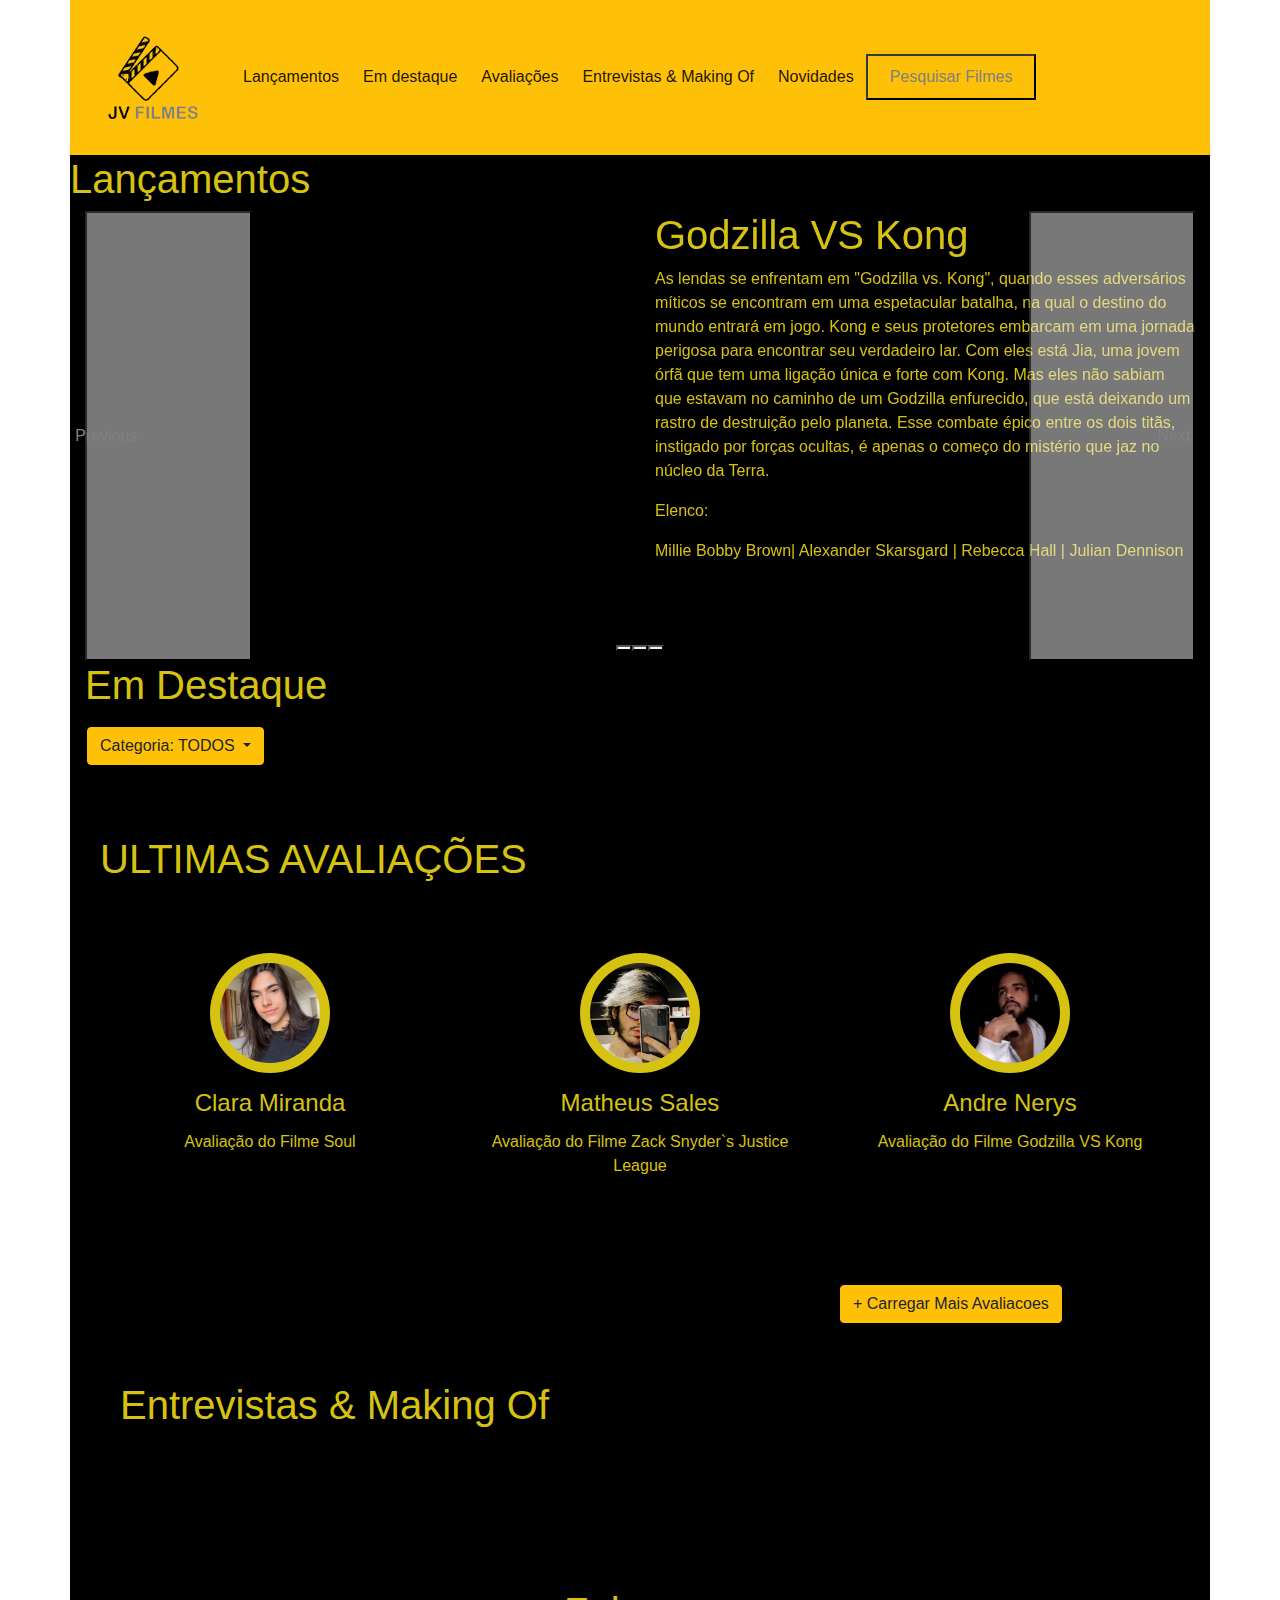
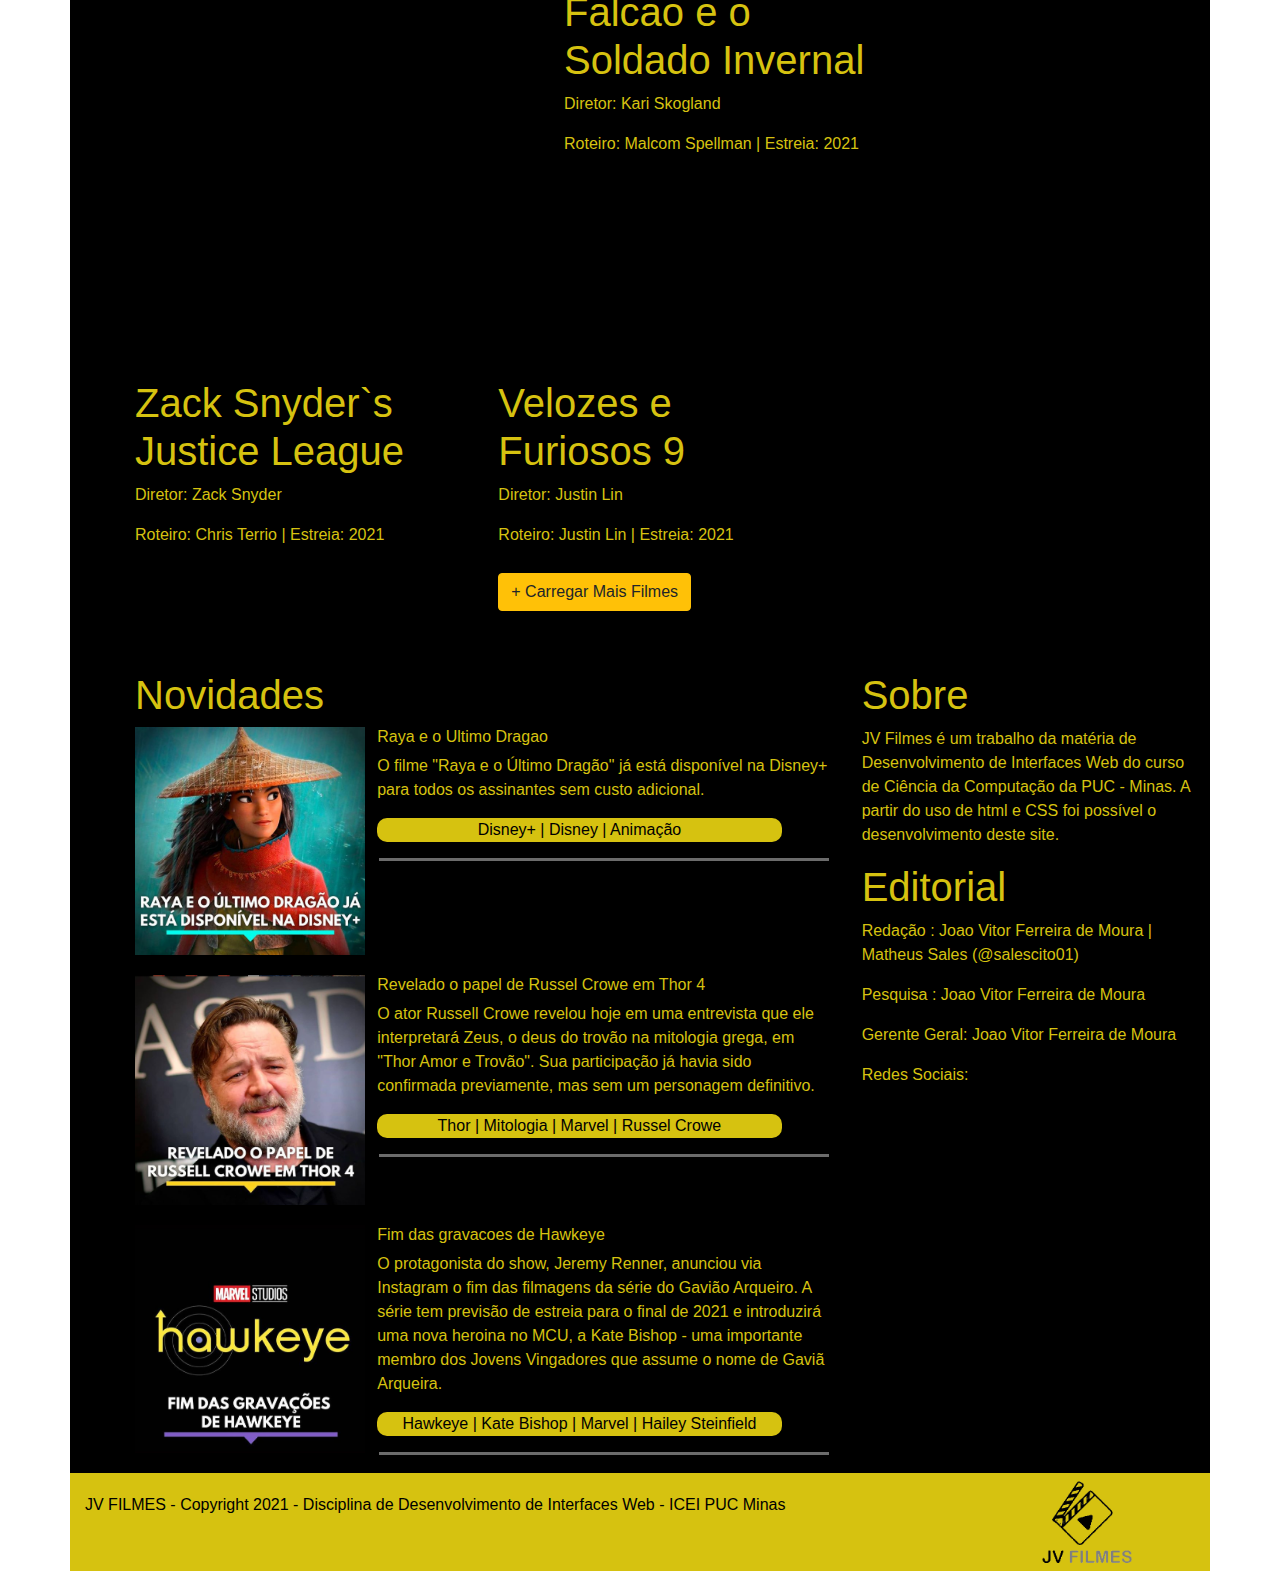
<file: index.html>
<!DOCTYPE html>
<html lang="pt-br">

<head>
    <meta charset="UTF-8">
    <meta http-equiv="X-UA-Compatible" content="IE=edge">
    <meta name="viewport" content="width=device-width, initial-scale=1.0, shrink-to-fit=no">
    <link href="https://cdn.jsdelivr.net/npm/bootstrap@5.0.0-beta3/dist/css/bootstrap.min.css" rel="stylesheet"
        integrity="sha384-eOJMYsd53ii+scO/bJGFsiCZc+5NDVN2yr8+0RDqr0Ql0h+rP48ckxlpbzKgwra6" crossorigin="anonymous">
    <link rel="stylesheet" href="https://use.fontawesome.com/releases/v5.15.3/css/all.css"
        integrity="sha384-SZXxX4whJ79/gErwcOYf+zWLeJdY/qpuqC4cAa9rOGUstPomtqpuNWT9wdPEn2fk" crossorigin="anonymous">
    <link rel="stylesheet" href="style.css">
    <link href="//maxcdn.bootstrapcdn.com/bootstrap/4.0.0/css/bootstrap.min.css" rel="stylesheet" id="bootstrap-css">
    <link rel = "shortcut icon" href="img/logo3-removebg-preview.png">
    <title>JV FILMES</title>
</head>

<body>

    <header class="container header bg-warning"> 
        <div class="row">

            <div class="col-12 header_area">
                <div class="row">
                    <nav class="navbar navbar-expand-lg navbar-light bg-warning">
                        <div class="container-fluid">
                            <a href="index.html"><img src="img/logo__2_-removebg-preview (1).png" alt="" class="logo-header"></a>
                            <button class="navbar-toggler" type="button" data-bs-toggle="collapse"
                                data-bs-target="#navbarSupportedContent" aria-controls="navbarSupportedContent"
                                aria-expanded="false" aria-label="Toggle navigation">
                                <span class="navbar-toggler-icon"></span>
                            </button>
                            <div class="collapse navbar-collapse" id="navbarSupportedContent">
                                <ul class="navbar-nav me-auto mb-2 mb-lg-0">
                                    <li class="nav-item px-1">
                                        <a class="nav-link active" aria-current="page" href="#lançamento">Lançamentos</a>
                                    </li>
                                    <li class="nav-item px-1">
                                        <a class="nav-link active" href="#emDestaque">Em destaque</a>
                                    </li>
                                    <li class="nav-item px-1">
                                        <a class="nav-link active" href="#avaliacoes">Avaliações</a>
                                    </li>
                                    <li class="nav-item px-1">
                                        <a class="nav-link active" href="#entrevistas">Entrevistas & Making Of</a>
                                    </li>
                                    <li class="nav-item px-1">
                                        <a class="nav-link active" href="#novidades">Novidades</a>
                                    </li>



                                </ul>
                                <div class="d-flex">
                                    <!--<input id = "inputSearch" class="form-control me-2" type="search" placeholder="Search"
                                        aria-label="Search">-->
                                    <button id = "btnSearch" class="btn-dark btn-outline-dark" >
                                        <a class="nav-link active" aria-current="page" href="search.html">Pesquisar Filmes</a> 
                                    </button>
                                </div>
                            </div>
                        </div>
                    </nav>
                </div>
            </div>

        </div>


        </div>

    </header>

    <main class="container main">
        <div class="row">
            <h1 id = "lançamento" class="titulo">Lançamentos</h1>
            <!--Carrossel-->
            <div class="col-12">
                <div id="carouselExampleIndicators" class="carousel slide" data-bs-ride="carousel">
                    <div class="carousel-indicators">
                        <button type="button" data-bs-target="#carouselExampleIndicators" data-bs-slide-to="0"
                            class="active" aria-current="true" aria-label="Slide 1"></button>
                        <button type="button" data-bs-target="#carouselExampleIndicators" data-bs-slide-to="1"
                            aria-label="Slide 2"></button>
                        <button type="button" data-bs-target="#carouselExampleIndicators" data-bs-slide-to="2"
                            aria-label="Slide 3"></button>
                    </div>
                    <div class="carousel-inner">
                        <div class="carousel-item active">
                            <div class="row">

                                <div class="vidin-lan col-12 col-sm-12 col-md-6 col-lg-6">
                                    <iframe width="560" height="315" src="https://www.youtube.com/embed/ZQA-Bg9MydE"
                                        title="YouTube video player" frameborder="0"
                                        allow="accelerometer; autoplay; clipboard-write; encrypted-media; gyroscope; picture-in-picture"
                                        allowfullscreen></iframe>
                                </div>

                                <div class="texto-lan col-12 col-sm-12 col-md-6 col-lg-6">
                                    <h1>Godzilla VS Kong</h1>
                                    <p>As lendas se enfrentam em "Godzilla vs. Kong", quando esses adversários míticos
                                        se encontram em uma espetacular batalha, na qual o destino do mundo entrará em
                                        jogo. Kong e seus protetores embarcam em uma jornada perigosa para encontrar seu
                                        verdadeiro lar. Com eles está Jia, uma jovem órfã que tem uma ligação única e
                                        forte com Kong. Mas eles não sabiam que estavam no caminho de um Godzilla
                                        enfurecido, que está deixando um rastro de destruição pelo planeta. Esse combate
                                        épico entre os dois titãs, instigado por forças ocultas, é apenas o começo do
                                        mistério que jaz no núcleo da Terra.</p>
                                    <p>Elenco:</p>
                                    <p>Millie Bobby Brown| Alexander Skarsgard | Rebecca Hall | Julian Dennison</p>
                                    <i class="fas fa-star"></i><i class="fas fa-star"></i><i class="fas fa-star"></i><i
                                        class="fas fa-star"></i><i class="fas fa-star-half"></i>
                                </div>
                            </div>

                        </div>
                        <div class="carousel-item">
                            <div class="row">
                                <div class="vidin-lan col-12 col-sm-12 col-md-6 col-lg-6">
                                    <iframe width="560" height="315" src="https://www.youtube.com/embed/yzWWSKn_D14"
                                        title="YouTube video player" frameborder="0"
                                        allow="accelerometer; autoplay; clipboard-write; encrypted-media; gyroscope; picture-in-picture"
                                        allowfullscreen></iframe>
                                </div>

                                <div class="texto-lan col-12 col-sm-12 col-md-6 col-lg-6">
                                    <h1>Mortal Kombat</h1>
                                    <p>Os planetas estão desalinhados. Para deter as forças do mal e salvar a
                                        humanidade, Lord Rayden, o protetor da Terra, escolhe as três pessoas capazes de
                                        vencer o Mortal Kombat, disputado pelos melhores lutadores do universo.</p>
                                    <p>Elenco:</p>
                                    <p>Joe Taslim | Jessica McNamee | Lewis Tan | Sisi Stringer </p>
                                    <i class="fas fa-star"></i><i class="fas fa-star"></i><i class="fas fa-star"></i><i
                                        class="fas fa-star"></i><i class="fas fa-star-half"></i>
                                </div>
                            </div>
                        </div>
                        <div class="carousel-item">
                            <div class="row">
                                <div class="vidin-lan col-12 col-sm-12 col-md-6 col-lg-6">
                                    <iframe width="560" height="315" src="https://www.youtube.com/embed/51RIAEha23s"
                                        title="YouTube video player" frameborder="0"
                                        allow="accelerometer; autoplay; clipboard-write; encrypted-media; gyroscope; picture-in-picture"
                                        allowfullscreen></iframe>
                                </div>

                                <div class="texto-lan col-12 col-sm-12 col-md-6 col-lg-6">
                                    <h1>Bela vingança</h1>
                                    <p>Nada na vida de Cassie é o que parece ser. Ela é perversamente inteligente,
                                        tentadoramente astuta e ainda vive uma vida dupla secreta à noite. Agora, um
                                        encontro inesperado está prestes a dar a Cassie a chance de corrigir os erros do
                                        passado.</p>
                                    <p>Elenco:</p>
                                    <p>Carey Mulligan | Emerald Fennell | Bo Burnham | Alison Brie </p>
                                    <i class="fas fa-star"></i><i class="fas fa-star"></i><i class="fas fa-star"></i><i
                                        class="fas fa-star"></i><i class="fas fa-star-half"></i>
                                </div>
                            </div>
                        </div>
                    </div>
                    <button class="carousel-control-prev" type="button" data-bs-target="#carouselExampleIndicators"
                        data-bs-slide="prev">
                        <span class="carousel-control-prev-icon" aria-hidden="true"></span>
                        <span class="visually-hidden">Previous</span>
                    </button>
                    <button class="carousel-control-next" type="button" data-bs-target="#carouselExampleIndicators"
                        data-bs-slide="next">
                        <span class="carousel-control-next-icon" aria-hidden="true"></span>
                        <span class="visually-hidden">Next</span>
                    </button>
                </div>
            </div>
        </div>


        <!--Em destaque-->

        <div class="row">
            <div class="col-5 col-sm-5 col-md-4 col-lg-12 titleEmDestaque">
                <h1 id = "emDestaque">Em Destaque</h1>

            </div>
            <div class="btn-dsq col-7 col-sm-7 col-md-4 col-lg-12 navMain">
                <div class="dropdown">
                    <button class="btn btn-warning dropdown-toggle" type="button" id="dropdownMenuButton1"
                        data-bs-toggle="dropdown" aria-expanded="false">
                        Categoria: TODOS
                    </button>
                    <ul class="bg-warning dropdown-menu" aria-labelledby="dropdownMenuButton1">
                        <li><a class="dropdown-item" href="#">Aventura</a></li>
                        <li><a class="dropdown-item" href="#">Romance</a></li>
                        <li><a class="dropdown-item" href="#">Comedia</a></li>
                    </ul>
                </div>

            </div>

            <div id="tela">
                
            </div>


        </div>

        <!--Avaliacoes-->
        <!-- Team -->
        <section id="team" class="pb-5">
            <div class="container-fluid">
                <h5 class="section-title h1" id="avaliacoes">Ultimas Avaliações</h5>
                <div class="row">
                    <!-- Team member -->
                    <div class="col-xs-12 col-sm-6 col-md-4">
                        <div class="image-flip">
                            <div class="mainflip flip-0">
                                <div class="frontside">
                                    <div class="card">
                                        <div class="card-body text-center">
                                            <p><img class=" img-fluid"
                                                    src="img/clara.png"
                                                    alt="card image"></p>
                                            <h4 class="card-title">Clara Miranda</h4>
                                            <p class="card-text">Avaliação do Filme Soul</p>

                                        </div>
                                    </div>
                                </div>
                                <div class="backside">
                                    <div class="card">
                                        <div class="card-body text-center mt-4">
                                            <h4 class="card-title">Soul</h4>
                                            <p class="card-text"> Filme maravilhoso e
                                                tocante, com uma reflexão mais linda ainda, nos ensinando e
                                                incentivando a viver espontâneamente, procurando enxergar sempre
                                                o lado bom e positivo dos acontecimentos, valorizando as coisas
                                                simples e pequenas da vida. </p>
                                            <ul class="list-inline">
                                                <li class="list-inline-item">
                                                    <a class="social-icon text-xs-center" target="_blank"
                                                        href="https://www.fiverr.com/share/qb8D02">
                                                        <i class="fa fa-facebook"></i>
                                                    </a>
                                                </li>
                                                <li class="list-inline-item">
                                                    <a class="social-icon text-xs-center" target="_blank"
                                                        href="https://www.fiverr.com/share/qb8D02">
                                                        <i class="fa fa-twitter"></i>
                                                    </a>
                                                </li>
                                                <li class="list-inline-item">
                                                    <a class="social-icon text-xs-center" target="_blank"
                                                        href="https://www.fiverr.com/share/qb8D02">
                                                        <i class="fa fa-skype"></i>
                                                    </a>
                                                </li>
                                                <li class="list-inline-item">
                                                    <a class="social-icon text-xs-center" target="_blank"
                                                        href="https://www.fiverr.com/share/qb8D02">
                                                        <i class="fa fa-google"></i>
                                                    </a>
                                                </li>
                                            </ul>
                                        </div>
                                    </div>
                                </div>
                            </div>
                        </div>
                    </div>
                    <!-- ./Team member -->
                    <!-- Team member -->
                    <div class="col-xs-12 col-sm-6 col-md-4">
                        <div class="image-flip" ontouchstart="this.classList.toggle('hover');">
                            <div class="mainflip">
                                <div class="frontside">
                                    <div class="card">
                                        <div class="card-body text-center">
                                            <p><img class=" img-fluid"
                                                    src="img/sales.png"
                                                    alt="card image"></p>
                                            <h4 class="card-title">Matheus Sales</h4>
                                            <p class="card-text">Avaliação do Filme Zack Snyder`s Justice League
                                            </p>

                                        </div>
                                    </div>
                                </div>
                                <div class="backside">
                                    <div class="card">
                                        <div class="card-body text-center mt-4">
                                            <h4 class="card-title">Zack Snyder`s Justice League</h4>
                                            <p class="card-text">Ainda que a base narrativa seja a mesma do
                                                filme anterior, a versao de Zack Snyder eh muito mais clara e
                                                coesa. Porem, as 4 horas
                                                de duracao do filme se tornam extremamente cansativas e
                                                entediantes, o que torna uma experiencia nao muito agradavel.
                                            </p>
                                            <ul class="list-inline">
                                                <li class="list-inline-item">
                                                    <a class="social-icon text-xs-center" target="_blank"
                                                        href="https://www.fiverr.com/share/qb8D02">
                                                        <i class="fa fa-facebook"></i>
                                                    </a>
                                                </li>
                                                <li class="list-inline-item">
                                                    <a class="social-icon text-xs-center" target="_blank"
                                                        href="https://www.fiverr.com/share/qb8D02">
                                                        <i class="fa fa-twitter"></i>
                                                    </a>
                                                </li>
                                                <li class="list-inline-item">
                                                    <a class="social-icon text-xs-center" target="_blank"
                                                        href="https://www.fiverr.com/share/qb8D02">
                                                        <i class="fa fa-skype"></i>
                                                    </a>
                                                </li>
                                                <li class="list-inline-item">
                                                    <a class="social-icon text-xs-center" target="_blank"
                                                        href="https://www.fiverr.com/share/qb8D02">
                                                        <i class="fa fa-google"></i>
                                                    </a>
                                                </li>
                                            </ul>
                                        </div>
                                    </div>
                                </div>
                            </div>
                        </div>
                    </div>
                    <!-- ./Team member -->
                    <!-- Team member -->
                    <div class="col-xs-12 col-sm-6 col-md-4">
                        <div class="image-flip" ontouchstart="this.classList.toggle('hover');">
                            <div class="mainflip">
                                <div class="frontside">
                                    <div class="card">
                                        <div class="card-body text-center">
                                            <p><img class=" img-fluid"
                                                    src="img/nerys.png"
                                                    alt="card image"></p>
                                            <h4 class="card-title">Andre Nerys</h4>
                                            <p class="card-text">Avaliação do Filme Godzilla VS Kong</p>

                                        </div>

                                    </div>

                                </div>
                                <a href="#" class="btn btn-warning"> + Carregar Mais Avaliacoes</a>
                                <div class="backside">
                                    <div class="card">
                                        <div class="card-body text-center mt-4">
                                            <h4 class="card-title">Godzilla VS Kong</h4>
                                            <p class="card-text">Godzilla vs. Kong' cumpre a promessa de mostrar
                                                um monstro gigante brigando com outro monstro gigante. Sua
                                                opinião do filme vai depender do quanto você estiver disposto a
                                                aguentar a trama terrivelmente ruim ao redor das cenas de
                                                ação."
                                            </p>
                                            <ul class="list-inline">
                                                <li class="list-inline-item">
                                                    <a class="social-icon text-xs-center" target="_blank"
                                                        href="https://www.fiverr.com/share/qb8D02">
                                                        <i class="fa fa-facebook"></i>
                                                    </a>
                                                </li>
                                                <li class="list-inline-item">
                                                    <a class="social-icon text-xs-center" target="_blank"
                                                        href="https://www.fiverr.com/share/qb8D02">
                                                        <i class="fa fa-twitter"></i>
                                                    </a>
                                                </li>
                                                <li class="list-inline-item">
                                                    <a class="social-icon text-xs-center" target="_blank"
                                                        href="https://www.fiverr.com/share/qb8D02">
                                                        <i class="fa fa-skype"></i>
                                                    </a>
                                                </li>
                                                <li class="list-inline-item">
                                                    <a class="social-icon text-xs-center" target="_blank"
                                                        href="https://www.fiverr.com/share/qb8D02">
                                                        <i class="fa fa-google"></i>
                                                    </a>
                                                </li>
                                            </ul>
                                        </div>
                                    </div>
                                </div>
                            </div>
                        </div>
                    </div>
                    <!-- ./Team member -->


                </div>
            </div>
        </section>
        <!-- Team -->
        <!--Entrevistas & Making OF-->
        <div class="MOarea">
            <div class="row">

                <h1 id="entrevistas"> Entrevistas & Making Of</h1>
                <div class=" vid-ent col-12 col-sm-12 col-md-12 col-lg-4">
                    <iframe width="250" height="200" src="https://www.youtube.com/embed/LCLoJEEMcN8"
                        title="YouTube video player" frameborder="0"
                        allow="accelerometer; autoplay; clipboard-write; encrypted-media; gyroscope; picture-in-picture"
                        allowfullscreen></iframe>
                    <h1>Falcao e o Soldado Invernal</h1>
                    <p>Diretor: Kari Skogland</p>
                    <p>Roteiro: Malcom Spellman | Estreia: 2021</p>
                </div>
                <div class="col-12 col-sm-12 col-md-12 col-lg-4">
                    <iframe width="250" height="200" src="https://www.youtube.com/embed/hRnvQCu3Ja4"
                        title="YouTube video player" frameborder="0"
                        allow="accelerometer; autoplay; clipboard-write; encrypted-media; gyroscope; picture-in-picture"
                        allowfullscreen></iframe>
                    <h1>Zack Snyder`s Justice League</h1>
                    <p>Diretor: Zack Snyder</p>
                    <p>Roteiro: Chris Terrio | Estreia: 2021</p>
                </div>
                <div class="padding.video col-12 col-sm-12 col-md-12 col-lg-4">
                    <iframe width="250" height="200" src="https://www.youtube.com/embed/MmKfRXOkX9k"
                        title="YouTube video player" frameborder="0"
                        allow="accelerometer; autoplay; clipboard-write; encrypted-media; gyroscope; picture-in-picture"
                        allowfullscreen></iframe>
                    <h1>Velozes e Furiosos 9</h1>
                    <p>Diretor: Justin Lin</p>
                    <p>Roteiro: Justin Lin | Estreia: 2021</p>
                    <a href="#" class="btn btn-warning"> + Carregar Mais Filmes</a>

                </div>
            </div>
            <!--Novidades/Sobre.Editorial-->
            <div class="NSE">
                <div class="row">

                    <div class="col-8">
                        <h1 id="novidades">Novidades</h1>
                        <div class="row">
                            <div class="img-nov col-12 col-sm-12 col-md-12 col-lg-6 col-xl-4">
                                <img src="img/card-raya.png" alt="" style="width: 230px;">
                            </div>
                            <div class="div-barra col-12 col-sm-12 col-md-12 col-lg-6 col-xl-8">
                                <h1 class="titulo-novidade">Raya e o Ultimo Dragao</h1>
                                <p class="textin-nov">O filme "Raya e o Último Dragão" já está disponível na Disney+
                                    para todos os assinantes sem custo adicional.</p>
                                    <p class="textin-bunitin">   Disney+ | Disney | Animação</p>
                            </div>
                        </div>
                        <div class="row">
                            <div class="img-nov col-12 col-sm-12 col-md-12 col-lg-6 col-xl-4">
                                <img src="img/card-thor.png" alt="" style="width: 230px;">
                            </div>
                            <div class="div-barra col-12 col-sm-12 col-md-12 col-lg-6 col-xl-8">
                                <h1 class="titulo-novidade">Revelado o papel de Russel Crowe em Thor 4</h1>
                                <p class="textin-nov">O ator Russell Crowe revelou hoje em uma entrevista que ele
                                    interpretará Zeus, o deus do trovão na mitologia grega, em "Thor Amor e Trovão". Sua
                                    participação já havia sido confirmada previamente, mas sem um personagem definitivo.
                                </p>
                                <p class="textin-bunitin">   Thor | Mitologia | Marvel | Russel Crowe</p>
                            </div>
                        </div>
                        <div class="row">
                            <div class="img-nov col-12 col-sm-12 col-md-12 col-lg-6 col-xl-4">
                                <img src="img/card-gaviao.png" alt="" style="width: 230px;">
                            </div>
                            <div class=" div-barra col-12 col-sm-12 col-md-12 col-lg-6 col-xl-8">
                                <h1 class="titulo-novidade">Fim das gravacoes de Hawkeye</h1>
                                <p class="textin-nov">O protagonista do show, Jeremy Renner, anunciou via Instagram o
                                    fim das filmagens da série do Gavião Arqueiro.
                                    A série tem previsão de estreia para o final de 2021 e introduzirá uma nova heroina
                                    no MCU, a Kate Bishop - uma importante membro dos Jovens Vingadores que assume o
                                    nome de Gaviã Arqueira.</p>
                                    <p class="textin-bunitin">   Hawkeye | Kate Bishop | Marvel | Hailey Steinfield</p>
                            </div>
                        </div>



                    </div>
                    <div class="col-12 col-sm-12 col-md-4 col-lg-4">
                        <div>
                            <h1>Sobre</h1>
                            <p>JV Filmes é um trabalho da matéria de Desenvolvimento de Interfaces Web do curso de
                                Ciência da
                                Computação da PUC - Minas. A partir do uso de html e CSS foi possível o desenvolvimento
                                deste site.
                            </p>
                        </div>

                        <div class="editorial">
                            <h1>Editorial</h1>
                            <p>Redação : Joao Vitor Ferreira de Moura | Matheus Sales (<a id = "socialMedia" href="https://www.instagram.com/salescito01/?hl=pt-br">@salescito01</a>)</p>
                            <p>Pesquisa : Joao Vitor Ferreira de Moura</p>
                            <p>Gerente Geral: Joao Vitor Ferreira de Moura</p>
                            <P>Redes Sociais:</P>
                            <a id = "socialMedia" href="https://www.instagram.com/joaovfdm/?hl=pt-br" ><i type= "button" class="fab fa-instagram fa-3x" aria-hidden="true" ></i></a> <a id = "socialMedia" href = "https://github.com/JotaVeF"><i type= "button" class="fab fa-github fa-3x" aria-hidden="true"></i></a> 
                            <a id = "socialMedia" href="https://twitter.com/joaovfdm"><i type= "button"  class="fab fa-twitter fa-3x" aria-hidden="true" ></i></a> 


                        </div>

                    </div>
                </div>
            </div>

        </div>


        </div>

    </main>

    <footer class="container footer">
        <div class="row">
            <div class="col-12 col-sm-12 col-md-8 col-lg-10 footer_area">
                JV FILMES - Copyright 2021 - Disciplina de Desenvolvimento de Interfaces Web - ICEI PUC Minas

            </div>
            <div class="col-12 col-sm-12 col-md-4 col-lg-2 footer_img">
                <img src="img/logo__2_-removebg-preview (1).png" class="logoF">
            </div>

        </div>

    </footer>

    <script src="https://cdn.jsdelivr.net/npm/bootstrap@5.0.0-beta3/dist/js/bootstrap.bundle.min.js"
        integrity="sha384-JEW9xMcG8R+pH31jmWH6WWP0WintQrMb4s7ZOdauHnUtxwoG2vI5DkLtS3qm9Ekf"
        crossorigin="anonymous"></script>
    <!--<script src="https://cdn.jsdelivr.net/npm/@popperjs/core@2.9.1/dist/umd/popper.min.js"
        integrity="sha384-SR1sx49pcuLnqZUnnPwx6FCym0wLsk5JZuNx2bPPENzswTNFaQU1RDvt3wT4gWFG"
        crossorigin="anonymous"></script>
    <script src="https://cdn.jsdelivr.net/npm/bootstrap@5.0.0-beta3/dist/js/bootstrap.min.js"
        integrity="sha384-j0CNLUeiqtyaRmlzUHCPZ+Gy5fQu0dQ6eZ/xAww941Ai1SxSY+0EQqNXNE6DZiVc"
        crossorigin="anonymous"></script> -->

    <script src="//maxcdn.bootstrapcdn.com/bootstrap/4.0.0/js/bootstrap.min.js"></script>
    <script src="//cdnjs.cloudflare.com/ajax/libs/jquery/3.2.1/jquery.min.js"></script>
    <script src="app.js"></script>

</body>

</html>
</file>
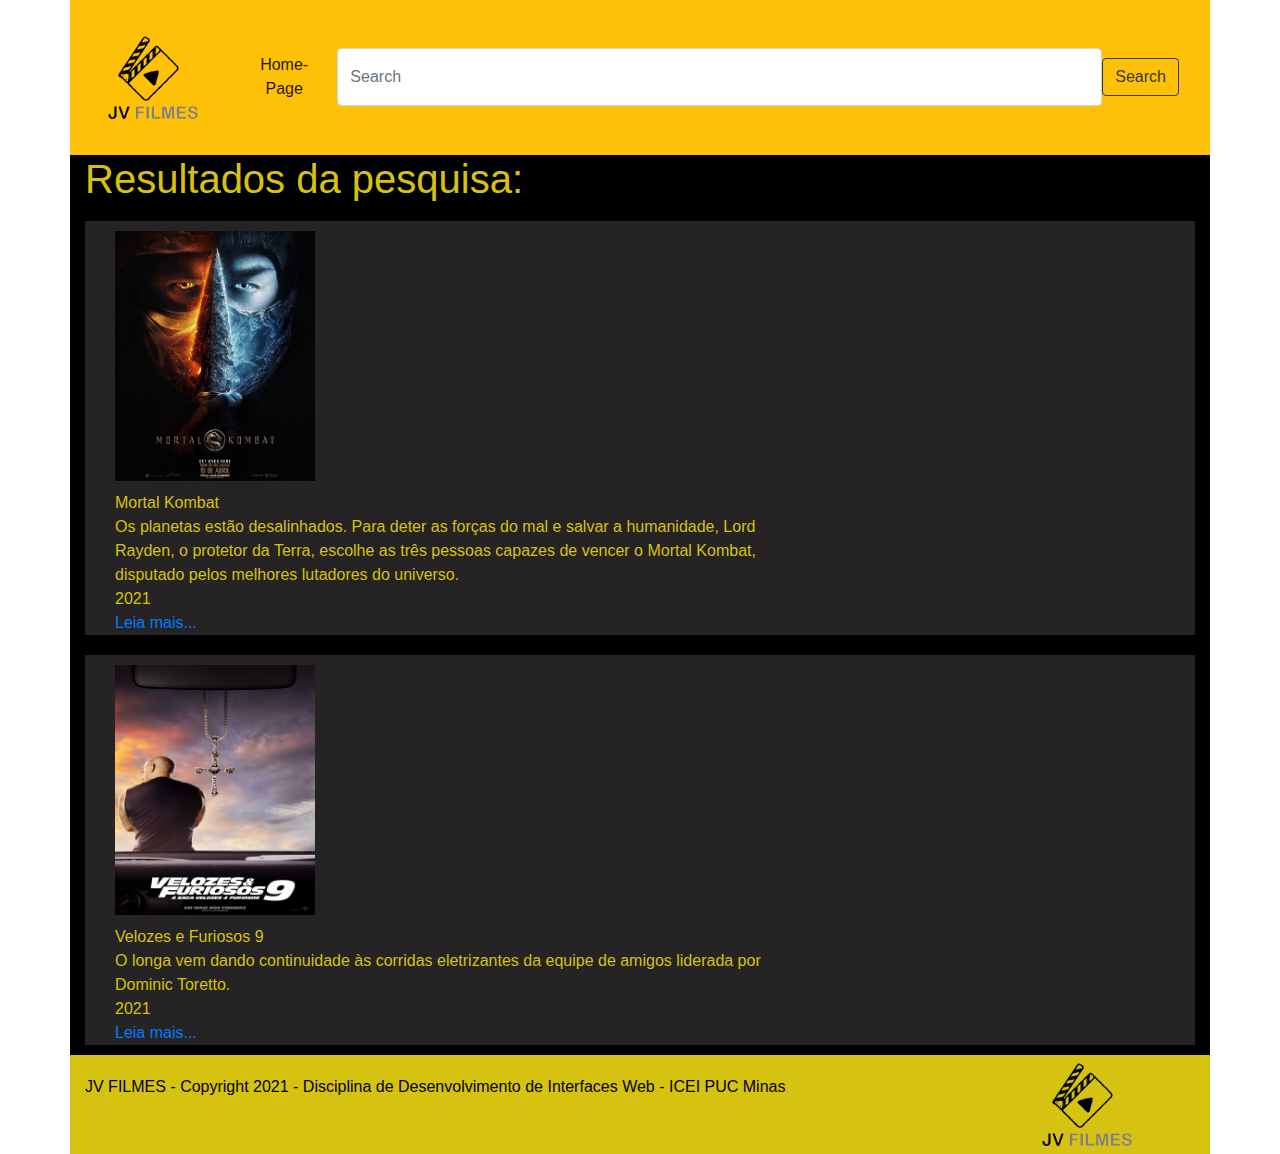
<file: search.html>
<!DOCTYPE html>
<html lang="pt-br">

<head>
    <meta charset="UTF-8">
    <meta http-equiv="X-UA-Compatible" content="IE=edge">
    <meta name="viewport" content="width=device-width, initial-scale=1.0, shrink-to-fit=no">
    <link href="https://cdn.jsdelivr.net/npm/bootstrap@5.0.0-beta3/dist/css/bootstrap.min.css" rel="stylesheet"
        integrity="sha384-eOJMYsd53ii+scO/bJGFsiCZc+5NDVN2yr8+0RDqr0Ql0h+rP48ckxlpbzKgwra6" crossorigin="anonymous">
    <link rel="stylesheet" href="https://use.fontawesome.com/releases/v5.15.3/css/all.css"
        integrity="sha384-SZXxX4whJ79/gErwcOYf+zWLeJdY/qpuqC4cAa9rOGUstPomtqpuNWT9wdPEn2fk" crossorigin="anonymous">
    <link rel="stylesheet" href="style.css">
    <link href="//maxcdn.bootstrapcdn.com/bootstrap/4.0.0/css/bootstrap.min.css" rel="stylesheet" id="bootstrap-css">
    <link rel = "shortcut icon" href="img/logo3-removebg-preview.png">
    <title>JV FILMES</title>
</head>

<body>

    <header class="container header bg-warning">
        <div class="row">

            <div class="col-12 header_area">
                <div class="row">
                    <nav class="navbar navbar-expand-lg navbar-light bg-warning">
                        <div class="container">
                            <a href="index.html"><img src="img/logo__2_-removebg-preview (1).png" alt="" class="logo-header"></a>
                            <button class="navbar-toggler" type="button" data-bs-toggle="collapse"
                                data-bs-target="#navbarSupportedContent" aria-controls="navbarSupportedContent"
                                aria-expanded="false" aria-label="Toggle navigation">
                                <span class="navbar-toggler-icon"></span>
                            </button>
                            <div class="collapse navbar-collapse" id="navbarSupportedContent">
                                <ul class="navbar-nav me-auto mb-2 mb-lg-0">
                                    <li class="nav-item px-1">
                                        <a class="nav-link active" aria-current="page" href="index.html">Home-Page</a>
                                    </li>
                                    
                                </ul>
                                <div class="d-flex">
                                    <input id = "inputSearch" class="form-control me-2" type="search" placeholder="Search"
                                        aria-label="Search" size="80">
                                    <button id = "btnSearch" class="btn btn-outline-dark" onclick="handleSearch()">Search</button>
                                </div>
                            </div>
                        </div>
                    </nav>
                </div>
            </div>

        </div>


        </div>

    </header>
    <div id = "resultSearch" class="container resultados">
        <div class="row">
            <div id = "titleResult" class="col-12 titleEmDestaque">
                <h1>Resultados da pesquisa:</h1>

                    <div class = "container" id = "results">
                        <!--CONTEUDO APAGAVEL-->
                        <div class="row">
                                <div class = "col-12" id = "box-filmes">
                                    <div class = "col-12 col-sm-12 col-md-12 col-lg-4 col-xl-4">
                                        <img src="img/card1.jpg" alt="" width="200x300">
                                    </div>
                                    <div class = "col-12 col-sm-12 col-md-12 col-lg-8 col-xl-8">
                                        <span class = "movieTitle">Mortal Kombat</span><br>
                                        <span class = "movieCreditos">Os planetas estão desalinhados. Para deter as forças do mal e salvar a humanidade, Lord Rayden, o protetor da Terra, escolhe as três pessoas capazes de vencer o Mortal Kombat, disputado pelos melhores lutadores do universo.</span><br>
                                        <span class = "movieText">2021</span><br>
                                        <a href="https://www.adorocinema.com/filmes/filme-178265/"> Leia mais...</a>
                                    </div>
                                </div>

                                <div class = "col-12" id = "box-filmes">
                                    <!--ARRUMAR ISSO AQ-->
                                    <div class = "col-12 col-sm-12 col-md-12 col-lg-4 col-xl-4">
                                        <img src="img/card2.jpg" alt="" width="200x300">
                                    </div>
                                    <div class = "col-12 col-sm-12 col-md-12 col-lg-8 col-xl-8">
                                        <span class = "movieTitle">Velozes e Furiosos 9</span><br>
                                        <span class = "movieCreditos">O longa vem dando continuidade às corridas eletrizantes da equipe de amigos liderada por Dominic Toretto.</span><br>
                                        <span class = "movieText">2021</span><br>
                                        <a href="https://www.ingresso.com/filme/velozes-e-furiosos-9?city=sao-paulo&partnership=home#!#data=20210624"> Leia mais...</a>
                                    </div>
                                </div>
                        </div>
                    </div>
            </div>
            

        </div>
    </div>

    </main>

    <footer class="container footer">
        <div class="row">
            <div class="col-12 col-sm-12 col-md-8 col-lg-10 footer_area">
                JV FILMES - Copyright 2021 - Disciplina de Desenvolvimento de Interfaces Web - ICEI PUC Minas

            </div>
            <div class="col-12 col-sm-12 col-md-4 col-lg-2 footer_img">
                <img src="img/logo__2_-removebg-preview (1).png" class="logoF">
            </div>

        </div>

    </footer>

    <script src="https://cdn.jsdelivr.net/npm/bootstrap@5.0.0-beta3/dist/js/bootstrap.bundle.min.js"
        integrity="sha384-JEW9xMcG8R+pH31jmWH6WWP0WintQrMb4s7ZOdauHnUtxwoG2vI5DkLtS3qm9Ekf"
        crossorigin="anonymous"></script>
    <!--<script src="https://cdn.jsdelivr.net/npm/@popperjs/core@2.9.1/dist/umd/popper.min.js"
        integrity="sha384-SR1sx49pcuLnqZUnnPwx6FCym0wLsk5JZuNx2bPPENzswTNFaQU1RDvt3wT4gWFG"
        crossorigin="anonymous"></script>
    <script src="https://cdn.jsdelivr.net/npm/bootstrap@5.0.0-beta3/dist/js/bootstrap.min.js"
        integrity="sha384-j0CNLUeiqtyaRmlzUHCPZ+Gy5fQu0dQ6eZ/xAww941Ai1SxSY+0EQqNXNE6DZiVc"
        crossorigin="anonymous"></script> -->

    <script src="//maxcdn.bootstrapcdn.com/bootstrap/4.0.0/js/bootstrap.min.js"></script>
    <script src="//cdnjs.cloudflare.com/ajax/libs/jquery/3.2.1/jquery.min.js"></script>
    <script src="app.js"></script>

</body>

</html>
</file>
<file: style.css>
body{
background-color: #000000;
background: black;

}
.header{
    background-color: #d6c210;
    text-align: center;
}
.logo-header{
    
    width: 100px;
}
.titulo{
    text-align: center;
}
.header_area{
    padding: 20px;

}
.logo{
    width: 350px;
    text-align: center;
    padding-left: 20px;
}
.navbar-nav {
    margin-left: 30px;
}
#box-filmes{
    margin-top: 10px;
    margin-bottom: 10px;
    background-color: #252323;
    
}

#box-filmes img{
    margin-top: 10px;
    margin-bottom: 10px;
    
}

#box-filmes span{
    margin-top: 10px;
    margin-bottom: 10px;
}

#box-filmes a{
    margin-bottom: 10px;
}

#resultSearch{
    background-color: black;
}

#titleResult{
    color: #d6c210;
}
#resultSearch{
    display: flex;
    
}
.nav-link{
    color:gray;
    text-decoration:none;
}
#tela{
    display: flex;
    flex-wrap: wrap;
    justify-content: center;
}

.nav-link:hover{
    color:gray;
    text-decoration:none;
}


.linkMovies{
    color: white;
    text-decoration: none;
}
.carousel-control-prev{
    padding-right: 130px !important;
    
}
.carousel-control-next{
    padding-left: 130px !important;
    

}

.carousel-item{
    height: 450px ;

}
.vidin-lan{
    background-color: #000000;
}



.main{
    background-color: black;
    color: #d6c210;
}

.img-fluid{
    color: #d6c210;
    max-width: 100%;
    padding: 10px;
    max-height: 100%;
    background-color: #d6c210;
}
.btn {
    margin-top: 10px;
    margin-bottom: 10px;
}
.btn-dsq {
    margin-left:2px;
}
/*BOOTSNIPP DAS AVALIACOES*/
@import url('https://maxcdn.bootstrapcdn.com/font-awesome/4.7.0/css/font-awesome.min.css');
#team {
    background: rgb(0, 0, 0) !important;
}

.btn-primary:hover,
.btn-primary:focus {
    background-color: #108d6f;
    border-color: #108d6f;
    box-shadow: none;
    outline: none;
}

.btn-primary {
    color: rgb(0, 0, 0);
    background-color: #d6c210;
    border-color: #d6c210;
}

section {
    background-color: black;
    padding: 60px 0;
}

section .section-title {
    
    color: #d6c210;
    margin-bottom: 50px;
    text-transform: uppercase;
}

#team .card {
    border: none;
    background: #000000;
}

.image-flip:hover .backside,
.image-flip.hover .backside {
    -webkit-transform: rotateY(0deg);
    -moz-transform: rotateY(0deg);
    -o-transform: rotateY(0deg);
    -ms-transform: rotateY(0deg);
    transform: rotateY(0deg);
    border-radius: .25rem;
}

.image-flip:hover .frontside,
.image-flip.hover .frontside {
    -webkit-transform: rotateY(180deg);
    -moz-transform: rotateY(180deg);
    -o-transform: rotateY(180deg);
    transform: rotateY(180deg);
}

.mainflip {
    -webkit-transition: 1s;
    -webkit-transform-style: preserve-3d;
    -ms-transition: 1s;
    -moz-transition: 1s;
    -moz-transform: perspective(1000px);
    -moz-transform-style: preserve-3d;
    -ms-transform-style: preserve-3d;
    transition: 1s;
    transform-style: preserve-3d;
    position: relative;
}

.frontside {
    position: relative;
    -webkit-transform: rotateY(0deg);
    -ms-transform: rotateY(0deg);
    z-index: 2;
    margin-bottom: 30px;
}

.backside {
    position: absolute;
    top: 0;
    left: 0;
    background: rgb(0, 0, 0);
    -webkit-transform: rotateY(-180deg);
    -moz-transform: rotateY(-180deg);
    -o-transform: rotateY(-180deg);
    -ms-transform: rotateY(-180deg);
    transform: rotateY(-180deg);
    -webkit-box-shadow: 5px 7px 9px -4px rgb(158, 158, 158);
    -moz-box-shadow: 5px 7px 9px -4px rgb(158, 158, 158);
    box-shadow: 5px 7px 9px -4px rgb(158, 158, 158);
}

.frontside,
.backside {
    -webkit-backface-visibility: hidden;
    -moz-backface-visibility: hidden;
    -ms-backface-visibility: hidden;
    backface-visibility: hidden;
    -webkit-transition: 1s;
    -webkit-transform-style: preserve-3d;
    -moz-transition: 1s;
    -moz-transform-style: preserve-3d;
    -o-transition: 1s;
    -o-transform-style: preserve-3d;
    -ms-transition: 1s;
    -ms-transform-style: preserve-3d;
    transition: 1s;
    transform-style: preserve-3d;
}

.frontside .card,
.backside .card {
    min-height: 312px;
}

.backside .card a {
    font-size: 18px;
    color: #d6c210 !important;
}

.frontside .card .card-title,
.backside .card .card-title {
    color: #d6c210 !important;
}

.frontside .card .card-body img {
    width: 120px;
    height: 120px;
    border-radius: 50%;
}
/*FIM BOOTSNIPP AVALIACOES*/
.padding.video{
    padding-right: 40px;
}
.MOarea{
margin-left: 50px;

}
.NSE{
    margin-top: 50px;
}
.titulo-novidade{
    font-size: medium;
}
.editorial{
    margin-bottom: 20px;
}
div.barra{
    margin-top: 20px;
}
.textin-bunitin{
    color: rgb(0, 0, 0);
    background-color: #d6c210;
    text-align: center;
    margin-right: 50px;
    border-radius: 10px;
    
}
#socialMedia{
    color: #d6c210;
}

#socialMedia:hover{
    color: #bdb786;
}



.div-barra:after{
    content:"";
    display:block;
    width:450px;
    height:3px;
    color: #6b6b6b;
    background:#6b6b6b;
    margin:2px auto
}
.img-nov{
    margin-bottom: 20px;
}

.footer{
    background-color: #d6c210;
    color: black;
    
}
.footer_area{
    padding: 20px;
}
.logoF{
    width: 100px;
    
}


  /*Media Queries*/

@media screen and (min-width:240px) and (max-width:768px){

.texto-lan{
    display: none;
}
.carousel-item{
    height: 450px ;
    
 }
 .div-barra:after{
    content:"";
    display:block;
    width:200px;
    height:3px;
    color: #6b6b6b;
    background:#6b6b6b;
    margin:2px auto;
    margin-bottom: 10px;
}


.logoF{
    width:100px;
    text-align: center;
    margin-right: 80px;
    margin-left: 35%;
}
    
}
  
@media screen and (min-width:769px) and (max-width:1199px){
    .texto-lan{
        display: none;
    }
    .carousel-item{
        height: 450px ;
        
     }

     .vidin-lan iframe{
         width: 900px !important;
     }
     .div-barra:after{
        content:"";
        display:block;
        width:275px;
        height:3px;
        color: #6b6b6b;
        background:#6b6b6b;
        margin:2px auto;
        margin-bottom: 10px;
    }
}
</file>
